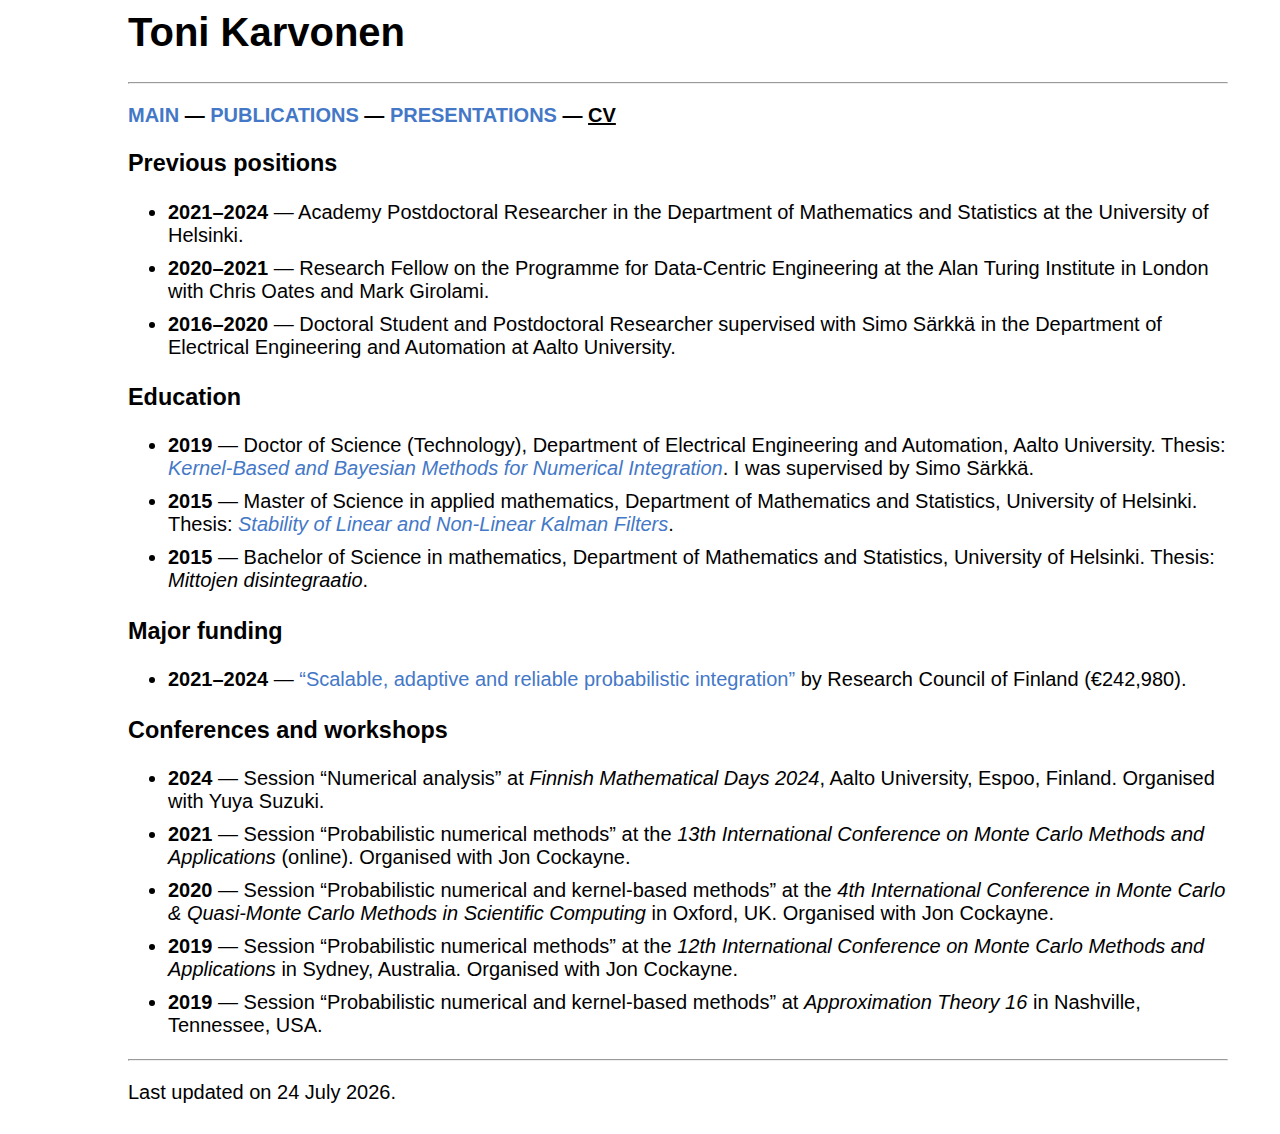
<file: cv.html>
<html>

  <head>
  
    <title>Toni Karvonen &mdash; CV</title>
  
    <meta charset="utf-8"/>
    <meta name="viewport" content="width=device-width, initial-scale=1.0"/>
    
    <!-- Custom CSS stylesheet -->
    <link rel="stylesheet" href="style.css"/>
  
  </head>

  <body>

    <div class="main">

    <h1>Toni Karvonen</h1>
    <hr>
    <p><b><a href="index.html">MAIN</a> &mdash; <a href="publications.html">PUBLICATIONS</a> &mdash; <a href="presentations.html">PRESENTATIONS</a> &mdash; <u>CV</u></b></p>

    <div class="publications">    
    
    <h3>Previous positions</h3>
    <ul class="major-list">
      <li> <b>2021&ndash;2024</b> &mdash; Academy Postdoctoral Researcher in the Department of Mathematics and Statistics at the University of Helsinki.</li>
      <li> <b>2020&ndash;2021</b> &mdash; Research Fellow on the Programme for Data-Centric Engineering at the Alan Turing Institute in London with Chris Oates and Mark Girolami.</li>
      <li><b>2016&ndash;2020</b> &mdash; Doctoral Student and Postdoctoral Researcher supervised with Simo Särkkä in the Department of Electrical Engineering and Automation at Aalto University.</li>
    </ul>

    <h3>Education</h3>

    <ul class="major-list">
      <li><b>2019</b> &mdash; Doctor of Science (Technology), Department of Electrical Engineering and Automation, Aalto University. Thesis: <a href="http://urn.fi/URN:ISBN:978-952-60-8704-7" target="_blank"><i>Kernel-Based and Bayesian Methods for Numerical Integration</i></a>. I was supervised by Simo Särkkä.</li>
      <li><b>2015</b> &mdash; Master of Science in applied mathematics, Department of Mathematics and Statistics, University of Helsinki. Thesis: <a href="http://hdl.handle.net/10138/144334" target="_blank"><i>Stability of Linear and Non-Linear Kalman Filters</i></a>.</li>
	<li><b>2015</b> &mdash; Bachelor of Science in mathematics, Department of Mathematics and Statistics, University of Helsinki. Thesis: <i>Mittojen disintegraatio</i>.</li>
    </ul>

    <h3>Major funding</h3>

    <ul class="major-list">
      <li><b>2021&ndash;2024</b> &mdash; <a href="https://research.fi/en/results/funding/34520" target="_blank"><q>Scalable, adaptive and reliable probabilistic integration</q></a> by Research Council of Finland (&euro;242,980).</li>
    </ul>

    <h3>Conferences and workshops</h3>

    <ul class="major-list">
      <li><b>2024</b> &mdash; Session <q>Numerical analysis</q> at <i>Finnish Mathematical Days 2024</i>, Aalto University, Espoo, Finland. Organised with Yuya Suzuki.</li>
      <li><b>2021</b> &mdash; Session <q>Probabilistic numerical methods</q> at the <i>13th International Conference on Monte Carlo Methods and Applications</i> (online). Organised with Jon Cockayne.</li>
      <li><b>2020</b> &mdash; Session <q>Probabilistic numerical and kernel-based methods</q> at the <i>4th International Conference in Monte Carlo & Quasi-Monte Carlo Methods in Scientific Computing</i> in Oxford, UK. Organised with Jon Cockayne.</li>
      <li><b>2019</b> &mdash; Session <q>Probabilistic numerical methods</q> at the <i>12th International Conference on Monte Carlo Methods and Applications</i> in Sydney, Australia. Organised with Jon Cockayne.</li>
      <li><b>2019</b> &mdash; Session <q>Probabilistic numerical and kernel-based methods</q> at <i>Approximation Theory 16</i> in Nashville, Tennessee, USA.</li>
    </ul>
    
    
    
      </div>

        
        <div class="bottom">
          <hr>
	  <p>
	  <script>
	    var date = new Date(document.lastModified);
	    var month = date.toLocaleString('default', { month: 'long' });
	    document.write("Last updated on ");
	    document.write(date.getUTCDate());
	    document.write(" ");
	    document.write(month);
	    document.write(" ");
	    document.write(date.getFullYear());
	    document.write(".");
	  </script>
	  </p>
        </div>
      
    </div>
  
  </body>

</html>
</file>
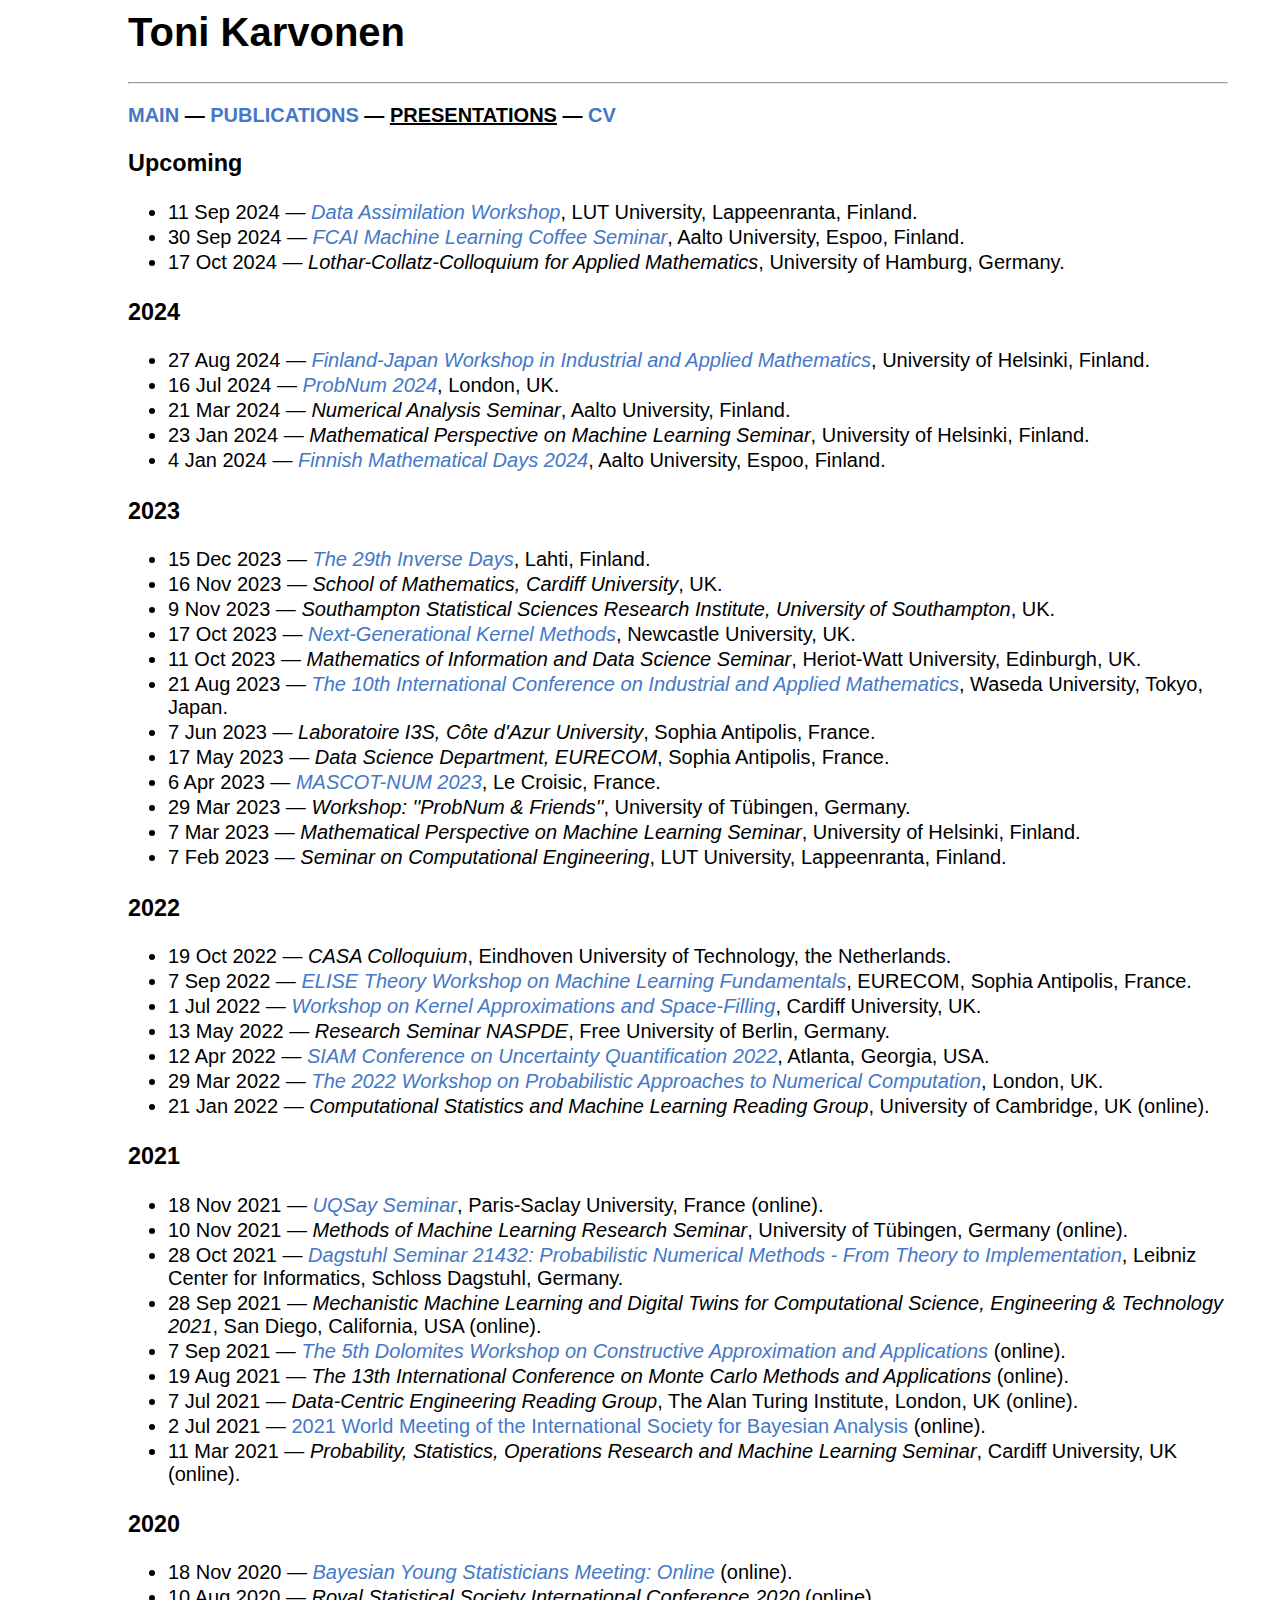
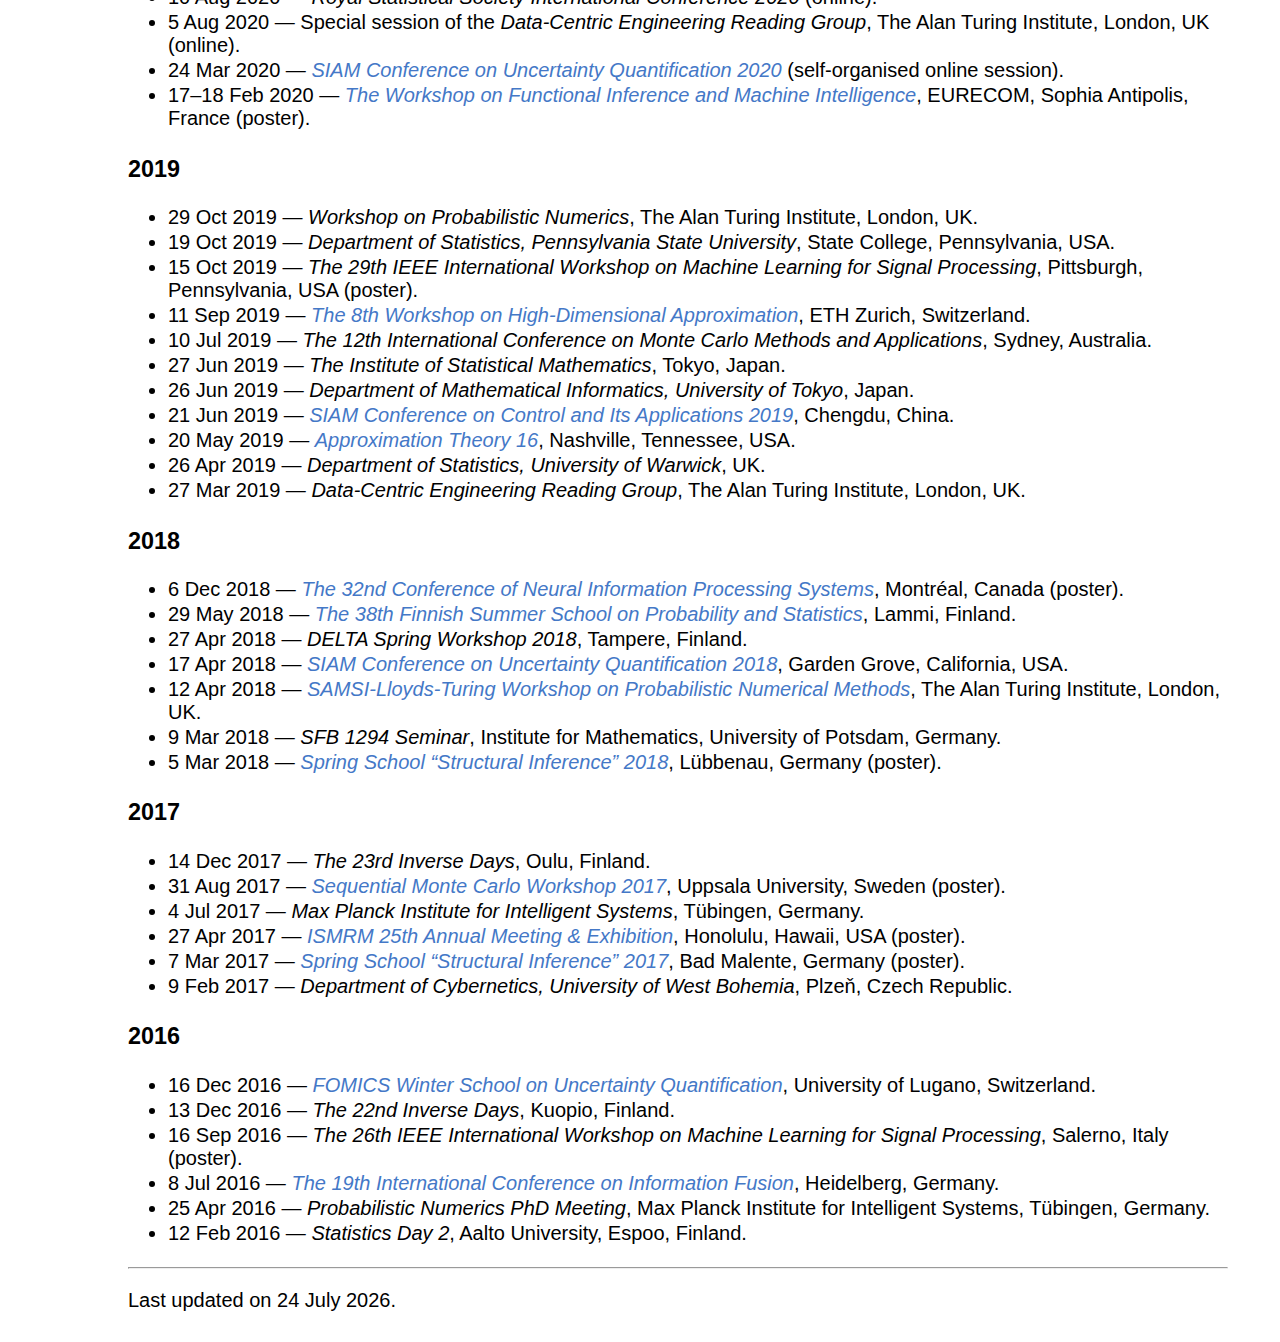
<file: presentations.html>
<html>

  <head>
  
    <title>Toni Karvonen &mdash; Presentations</title>
  
    <meta charset="utf-8"/>
    <meta name="viewport" content="width=device-width, initial-scale=1.0"/>
    
    <!-- Custom CSS stylesheet -->
    <link rel="stylesheet" href="style.css"/>
  
  </head>

  <body>

    <div class="main">

    <h1>Toni Karvonen</h1>
    <hr>
    <p><b><a href="index.html">MAIN</a> &mdash; <a href="publications.html">PUBLICATIONS</a> &mdash; <u>PRESENTATIONS</u> &mdash; <a href="cv.html">CV</a></b></p>
    
<div class="publications">

  <h3>Upcoming</h3>

  <ul>                
    <li>11 Sep 2024 &mdash; <a href="https://www.lut.fi/en/events/data-assimilation-workshop"><i>Data Assimilation Workshop</i></a>, LUT University, Lappeenranta, Finland. </li>
    <li>30 Sep 2024 &mdash; <a href="https://fcai.fi/machine-learning-coffee-seminar"><i>FCAI Machine Learning Coffee Seminar</i></a>, Aalto University, Espoo, Finland. </li>
    <li>17 Oct 2024 &mdash; <i>Lothar-Collatz-Colloquium for Applied Mathematics</i>, University of Hamburg, Germany. </li>
  </ul>

  <h3>2024</h3>

  <ul>
    <li>27 Aug 2024 &mdash; <a href="https://www.helsinki.fi/en/conferences/finland-japan-workshop-industrial-and-applied-mathematics"><i>Finland-Japan Workshop in Industrial and Applied Mathematics</i></a>, University of Helsinki, Finland. </li>    
    <li>16 Jul 2024 &mdash; <a href="https://probnum24.github.io/"><i>ProbNum 2024</i></a>, London, UK. </li>    
    <li>21 Mar 2024 &mdash; <i>Numerical Analysis Seminar</i>, Aalto University, Finland. </li>    
    <li>23 Jan 2024 &mdash; <i>Mathematical Perspective on Machine Learning Seminar</i>, University of Helsinki, Finland. </li>    
    <li>4 Jan 2024 &mdash; <a href="https://mathdays24.math.aalto.fi/"><i>Finnish Mathematical Days 2024</i></a>, Aalto University, Espoo, Finland. </li>
  </ul>
  
  <h3>2023</h3>
  <ul>    
    <li>15 Dec 2023 &mdash; <a href="https://www.lut.fi/en/inversedays2023"><i>The 29th Inverse Days</i></a>, Lahti, Finland. </li>
    <li>16 Nov 2023 &mdash; <i>School of Mathematics, Cardiff University</i>, UK. </li>
    <li>9 Nov 2023 &mdash; <i>Southampton Statistical Sciences Research Institute, University of Southampton</i>, UK. </li>    
    <li>17 Oct 2023 &mdash; <a href="https://sites.google.com/view/ngkm-2023/"><i>Next-Generational Kernel Methods</i></a>, Newcastle University, UK. </li>    
    <li>11 Oct 2023 &mdash; <i>Mathematics of Information and Data Science Seminar</i>, Heriot-Watt University, Edinburgh, UK. </li>    
    <li>21 Aug 2023 &mdash; <a href="https://iciam2023.org/"><i>The 10th International Conference on Industrial and Applied Mathematics</i></a>, Waseda University, Tokyo, Japan. </li>    
    <li>7 Jun 2023 &mdash; <i>Laboratoire I3S, C&ocirc;te d'Azur University</i>, Sophia Antipolis, France. </li>    
    <li>17 May 2023 &mdash; <i>Data Science Department, EURECOM</i>, Sophia Antipolis, France. </li>
    <li>6 Apr 2023 &mdash; <a href="https://mascotnum2023.sciencesconf.org/"><i>MASCOT-NUM 2023</i></a>, Le Croisic, France. </li>    
    <li>29 Mar 2023 &mdash; <i>Workshop: ''ProbNum & Friends''</i>, University of Tübingen, Germany. </li>
    <li>7 Mar 2023 &mdash; <i>Mathematical Perspective on Machine Learning Seminar</i>, University of Helsinki, Finland. </li>
    <li>7 Feb 2023 &mdash; <i>Seminar on Computational Engineering</i>, LUT University, Lappeenranta, Finland. </li>    
  </ul>

  <h3>2022</h3>
  <ul>
    <li>19 Oct 2022 &mdash; <i>CASA Colloquium</i>, Eindhoven University of Technology, the Netherlands. </li>
    <li>7 Sep 2022 &mdash; <a href="https://sites.google.com/view/mlf2022/home"><i>ELISE Theory Workshop on Machine Learning Fundamentals</i></a>, EURECOM, Sophia Antipolis, France. </li>
    <li>1 Jul 2022 &mdash; <a href="https://ssa.cf.ac.uk/space-filling/"><i>Workshop on Kernel Approximations and Space-Filling</i></a>, Cardiff University, UK. </li>
    <li>13 May 2022 &mdash; <i>Research Seminar NASPDE</i>, Free University of Berlin, Germany. </li>
    <li>12 Apr 2022 &mdash; <a href="https://www.siam.org/conferences/cm/conference/uq22"><i>SIAM Conference on Uncertainty Quantification 2022</i></a>, Atlanta, Georgia, USA. </li>
    <li>29 Mar 2022 &mdash; <a href="https://probnum2022.github.io/"><i>The 2022 Workshop on Probabilistic Approaches to Numerical Computation</i></a>, London, UK. </li>
    <li>21 Jan 2022 &mdash; <i>Computational Statistics and Machine Learning Reading Group</i>, University of Cambridge, UK (online). </li>    
  </ul>

  <h3>2021</h3>

  <ul>
    <li>18 Nov 2021 &mdash; <a href="https://www.uqsay.org/p/welcome.html"><i>UQSay Seminar</i></a>, Paris-Saclay University, France (online). </li>
    <li>10 Nov 2021 &mdash; <i>Methods of Machine Learning Research Seminar</i>, University of Tübingen, Germany (online). </li>    
    <li>28 Oct 2021 &mdash; <a href="https://www.dagstuhl.de/21432"><i>Dagstuhl Seminar 21432: Probabilistic Numerical Methods - From Theory to Implementation</i></a>, Leibniz Center for Informatics, Schloss Dagstuhl, Germany. </li>
    <li>28 Sep 2021 &mdash; <i>Mechanistic Machine Learning and Digital Twins for Computational Science, Engineering & Technology 2021</i>, San Diego, California, USA (online). </li>
    <li>7 Sep 2021 &mdash; <a href="https://events.math.unipd.it/dwcaa21/"><i>The 5th Dolomites Workshop on Constructive Approximation and Applications</a></i> (online). </li>    
    <li>19 Aug 2021 &mdash; <i>The 13th International Conference on Monte Carlo Methods and Applications</i> (online). </li>
    <li>7 Jul 2021 &mdash; <i>Data-Centric Engineering Reading Group</i>, The Alan Turing Institute, London, UK (online). </li>
    <li>2 Jul 2021 &mdash; <a href="https://events.stat.uconn.edu/ISBA2021/"<i>2021 World Meeting of the International Society for Bayesian Analysis</i></a> (online). </li>
    <li>11 Mar 2021 &mdash; <i>Probability, Statistics, Operations Research and Machine Learning Seminar</i>, Cardiff University, UK (online). </li>
</ul>

<h3>2020</h3>

<ul>
  <li>18 Nov 2020 &mdash; <a href="https://j-isba.github.io/baysmo.html"><i>Bayesian Young Statisticians Meeting: Online</i></a> (online). </li>
  <li>10 Aug 2020 &mdash; <i>Royal Statistical Society International Conference 2020</i> (online). </li>
  <li>5 Aug 2020 &mdash; Special session of the <i>Data-Centric Engineering Reading Group</i>, The Alan Turing Institute, London, UK (online). </li>
  <li>24 Mar 2020 &mdash; <a href="https://www.siam.org/conferences/cm/conference/uq20"><i>SIAM Conference on Uncertainty Quantification 2020</i></a> (self-organised online session). </li>
  <li>17&ndash;18 Feb 2020 &mdash; <a href="https://ismseminar.github.io/fimi2020/"><i>The Workshop on Functional Inference and Machine Intelligence</i></a>, EURECOM, Sophia Antipolis,
France (poster). </li>
</ul>

<h3>2019</h3>

<ul>
  <li>29 Oct 2019 &mdash; <i>Workshop on Probabilistic Numerics</i>, The Alan Turing Institute, London, UK. </li>
  <li>19 Oct 2019 &mdash; <i>Department of Statistics, Pennsylvania State University</i>, State College, Pennsylvania, USA. </li>
  <li>15 Oct 2019 &mdash; <i>The 29th IEEE International Workshop on Machine Learning for Signal Processing</i>, Pittsburgh, Pennsylvania, USA (poster). </li>
  <li>11 Sep 2019 &mdash; <a href="https://math.ethz.ch/sam/news-and-events/conferences-and-workshops/archive/8th-workshop-on-high-dimensional-approximation.html"><i>The 8th Workshop on High-Dimensional Approximation</i></a>, ETH Zurich, Switzerland. </li>
  <li>10 Jul 2019 &mdash; <i>The 12th International Conference on Monte Carlo Methods and Applications</i>, Sydney, Australia. </li>
  <li>27 Jun 2019 &mdash; <i>The Institute of Statistical Mathematics</i>, Tokyo, Japan. </li>
  <li>26 Jun 2019 &mdash; <i>Department of Mathematical Informatics, University of Tokyo</i>, Japan. </li>
  <li>21 Jun 2019 &mdash; <a href="https://www.siam.org/conferences/cm/conference/ct19"><i>SIAM Conference on Control and Its Applications 2019</i></a>, Chengdu, China. </li>
  <li>20 May 2019 &mdash; <a href="https://my.vanderbilt.edu/at16/"><i>Approximation Theory 16</i></a>, Nashville, Tennessee, USA. </li>
  <li>26 Apr 2019 &mdash; <i>Department of Statistics, University of Warwick</i>, UK. </li>
  <li>27 Mar 2019 &mdash; <i>Data-Centric Engineering Reading Group</i>, The Alan Turing Institute, London, UK. </li>
</ul>

<h3>2018</h3>

<ul>
  <li>6 Dec 2018 &mdash; <a href="https://nips.cc/Conferences/2018"><i>The 32nd Conference of Neural Information Processing Systems</i></a>, Montréal, Canada (poster). </li>
  <li>29 May 2018 &mdash; <a href="https://fdnss.fi/summer-school/38th-summer-school/"><i>The 38th Finnish Summer School on Probability and Statistics</i></a>, Lammi, Finland. </li>
  <li>27 Apr 2018 &mdash; <i>DELTA Spring Workshop 2018</i>, Tampere, Finland. </li>
  <li>17 Apr 2018 &mdash; <a href="https://www.siam.org/conferences/cm/conference/uq18"><i>SIAM Conference on Uncertainty Quantification 2018</i></a>, Garden Grove, California, USA. </li>
  <li>12 Apr 2018 &mdash; <a href="https://prob-num.github.io/"><i>SAMSI-Lloyds-Turing Workshop on Probabilistic Numerical Methods</i></a>, The Alan Turing Institute, London, UK. </li>
  <li>9 Mar 2018 &mdash; <i>SFB 1294 Seminar</i>, Institute for Mathematics, University of Potsdam, Germany. </li>
  <li>5 Mar 2018 &mdash; <a href="https://www.mathematik.hu-berlin.de/de/for1735/prior-events/spring-school-2018"><i>Spring School “Structural Inference” 2018</i></a>, Lübbenau, Germany (poster). </li>
</ul>

<h3>2017</h3>

<ul>
  <li>14 Dec 2017 &mdash; <i>The 23rd Inverse Days</i>, Oulu, Finland. </li>
  <li>31 Aug 2017 &mdash; <a href="https://www.it.uu.se/conferences/smc2017"><i>Sequential Monte Carlo Workshop 2017</i></a>, Uppsala University, Sweden (poster). </li>
  <li>4 Jul 2017 &mdash; <i>Max Planck Institute for Intelligent Systems</i>, Tübingen, Germany. </li>
  <li>27 Apr 2017 &mdash; <a href="https://www.ismrm.org/2017-annual-meeting-exhibition/"><i>ISMRM 25th Annual Meeting & Exhibition</i></a>, Honolulu, Hawaii, USA (poster). </li>
  <li>7 Mar 2017 &mdash; <a href="https://www.mathematik.hu-berlin.de/de/for1735/prior-events/spring-school-2017"><i>Spring School “Structural Inference” 2017</i></a>, Bad Malente, Germany (poster). </li>  
  <li>9 Feb 2017 &mdash; <i>Department of Cybernetics, University of West Bohemia</i>, Plzeň, Czech Republic. </li>
</ul>

<h3>2016</h3>

<ul>
  <li>16 Dec 2016 &mdash; <a href="https://fomics.usi.ch/index.php/news/237-fomics-winter-school-at-usi-december-15-19-2016"><i>FOMICS Winter School on Uncertainty Quantification</i></a>, University of Lugano, Switzerland. </li>
  <li>13 Dec 2016 &mdash; <i>The 22nd Inverse Days</i>, Kuopio, Finland. </li>
  <li>16 Sep 2016 &mdash; <i>The 26th IEEE International Workshop on Machine Learning for Signal Processing</i>, Salerno, Italy (poster). </li>
  <li>8 Jul 2016 &mdash; <a href="https://fusion2016.org/Main_Page"><i>The 19th International Conference on Information Fusion</i></a>, Heidelberg, Germany. </li>
  <li>25 Apr 2016 &mdash; <i>Probabilistic Numerics PhD Meeting</i>, Max Planck Institute for Intelligent Systems, Tübingen, Germany. </li>
  <li>12 Feb 2016 &mdash; <i>Statistics Day 2</i>, Aalto University, Espoo, Finland. </li>
</ul>


</div>

        
        <div class="bottom">
          <hr>
	  <p>
	  <script>
	    var date = new Date(document.lastModified);
	    var month = date.toLocaleString('default', { month: 'long' });
	    document.write("Last updated on ");
	    document.write(date.getUTCDate());
	    document.write(" ");
	    document.write(month);
	    document.write(" ");
	    document.write(date.getFullYear());
	    document.write(".");
	  </script>
	  </p>
        </div>
      
    </div>
  
  </body>

</html>
</file>
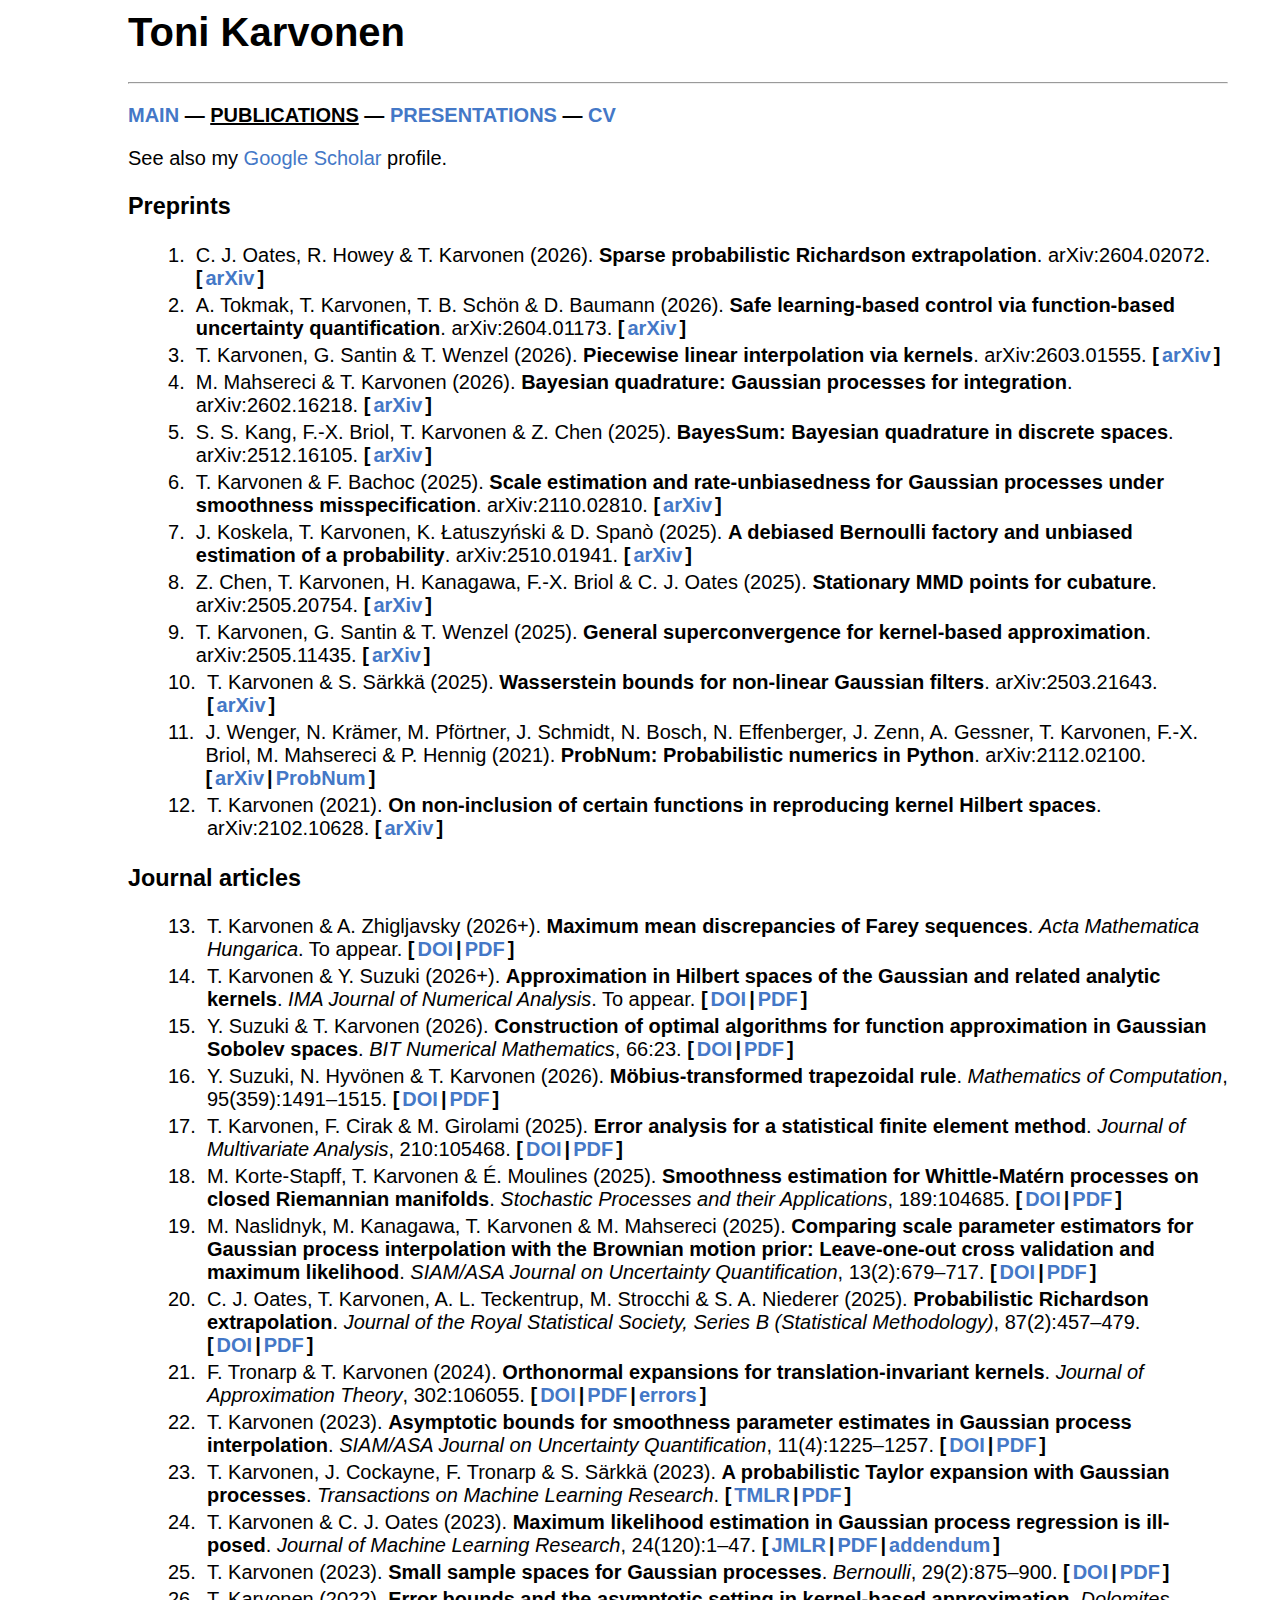
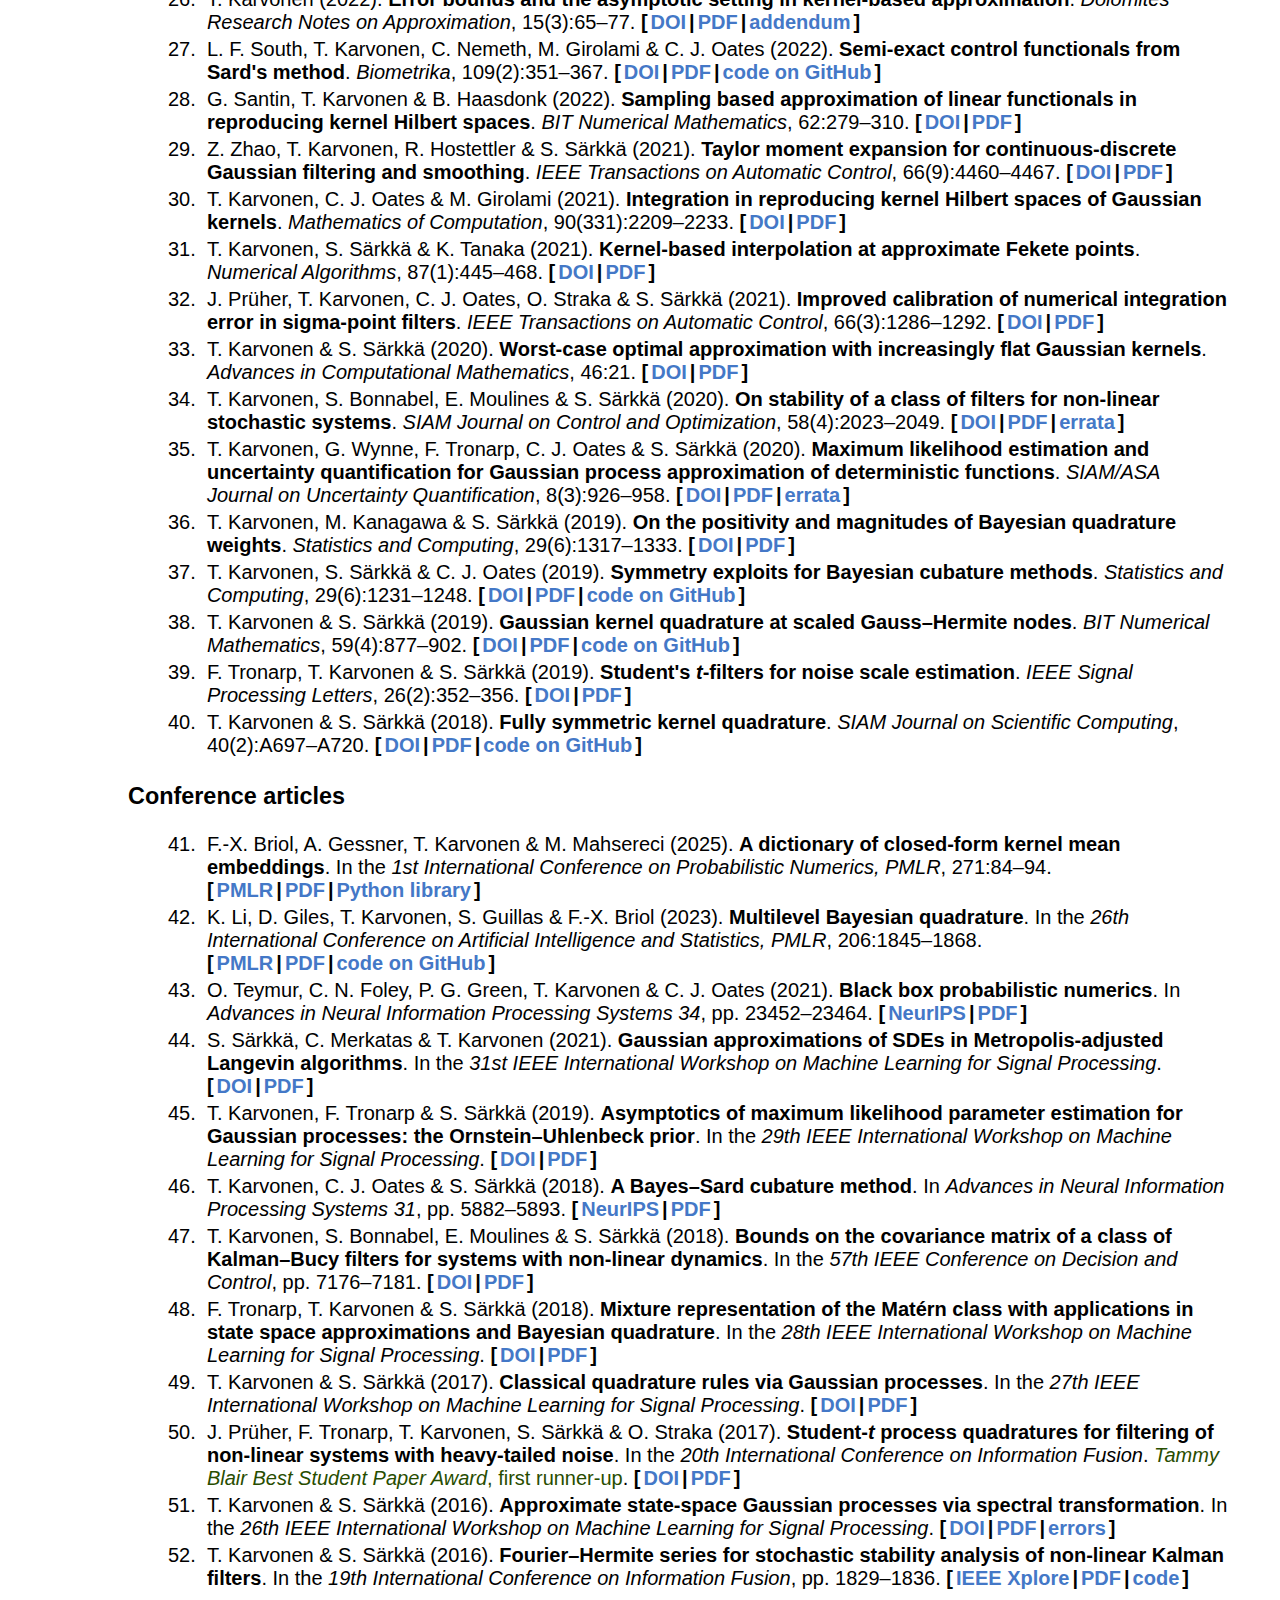
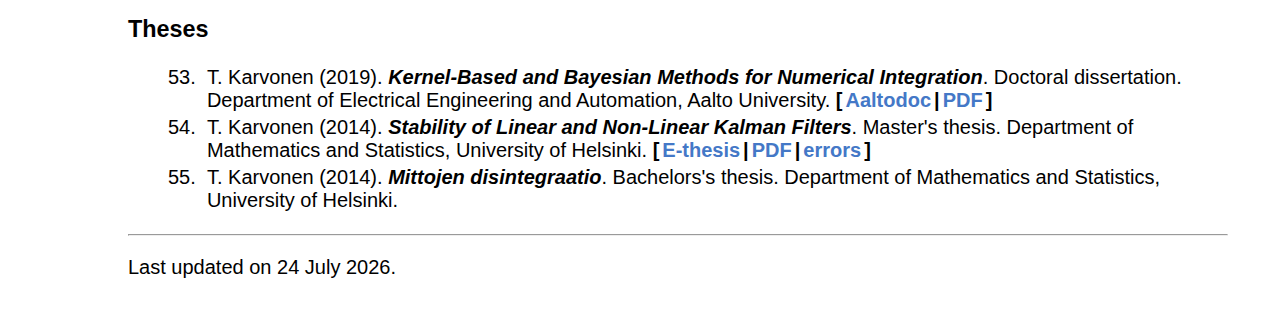
<file: publications.html>
<html>

  <head>
  
    <title>Toni Karvonen &mdash; Publications</title>
  
    <meta charset="utf-8"/>
    <meta name="viewport" content="width=device-width, initial-scale=1.0"/>
    
    <!-- Custom CSS stylesheet -->
    <link rel="stylesheet" href="style.css"/>
  
  </head>

  <body>

    <div class="main">

    <h1>Toni Karvonen</h1>
    <hr>
    <p><b><a href="index.html">MAIN</a> &mdash; <u>PUBLICATIONS</u> &mdash; <a href="presentations.html">PRESENTATIONS</a> &mdash; <a href="cv.html">CV</a></b></p>
    
      <p>See also my <a href="https://scholar.google.fi/citations?user=mXnYZN8AAAAJ" target="_blank">Google Scholar</a> profile.</p>
      
<div class="publications">
        
	<h3>Preprints</h3>
	<ol class="start">	
		<li>C. J. Oates, R. Howey &amp; T. Karvonen (2026). <strong>Sparse probabilistic Richardson extrapolation</strong>. arXiv:2604.02072.
			<div class="links"><a href="https://arxiv.org/abs/2604.02072">arXiv</a></div></li>					
		<li>A. Tokmak, T. Karvonen, T. B. Sch&ouml;n &amp; D. Baumann (2026). <strong>Safe learning-based control via function-based uncertainty quantification</strong>. arXiv:2604.01173.
			<div class="links"><a href="https://arxiv.org/abs/2604.01173">arXiv</a></div></li>					
		<li>T. Karvonen, G. Santin &amp; T.  Wenzel (2026). <strong>Piecewise linear interpolation via kernels</strong>. arXiv:2603.01555.
			<div class="links"><a href="https://arxiv.org/abs/2603.01555">arXiv</a></div></li>					
		<li> M. Mahsereci &amp; T. Karvonen (2026). <strong>Bayesian quadrature: Gaussian processes for integration</strong>. arXiv:2602.16218.		
		<div class="links"><a href="https://arxiv.org/abs/2602.16218">arXiv</a></div></li>	  	  		
		<li> S. S. Kang, F.-X. Briol, T. Karvonen &amp; Z. Chen (2025). <strong>BayesSum: Bayesian quadrature in discrete spaces</strong>. arXiv:2512.16105.		
		<div class="links"><a href="https://arxiv.org/abs/2512.16105">arXiv</a></div></li>	  	  
		<li>T. Karvonen &amp; F. Bachoc (2025). <strong>Scale estimation and rate-unbiasedness for Gaussian processes under smoothness misspecification</strong>. arXiv:2110.02810.
			<div class="links"><a href="https://arxiv.org/abs/2110.02810">arXiv</a></div></li>	  	  
		<li> J. Koskela, T. Karvonen, K. &#321;atuszy&#324;ski &amp; D. Span&#242; (2025). <strong>A debiased Bernoulli factory and unbiased estimation of a probability</strong>. arXiv:2510.01941.
			<div class="links"><a href="https://arxiv.org/abs/2510.01941">arXiv</a></div></li>					
		<li> Z. Chen, T. Karvonen, H. Kanagawa, F.-X. Briol &amp; C. J. Oates (2025). <strong>Stationary MMD points for cubature</strong>. arXiv:2505.20754.
			<div class="links"><a href="https://arxiv.org/abs/2505.20754">arXiv</a></div></li>					
	<li>T. Karvonen, G. Santin &amp; T.  Wenzel (2025). <strong>General superconvergence for kernel-based approximation</strong>. arXiv:2505.11435.
			<div class="links"><a href="https://arxiv.org/abs/2505.11435">arXiv</a></div></li>					
		<li>T. Karvonen &amp; S. S&auml;rkk&auml (2025). <strong>Wasserstein bounds for non-linear Gaussian filters</strong>. arXiv:2503.21643.
			<div class="links"><a href="https://arxiv.org/abs/2503.21643">arXiv</a></div></li>				  	  
	  <li>J. Wenger, N. Kr&auml;mer, M. Pf&ouml;rtner, J. Schmidt, N. Bosch, N. Effenberger, J. Zenn, A. Gessner, T. Karvonen, F.-X. Briol, M. Mahsereci &amp; P. Hennig (2021). <strong>ProbNum: Probabilistic numerics in Python</strong>. arXiv:2112.02100.
	    <div class="links"><a href="https://arxiv.org/abs/2112.02100">arXiv</a>|<a href="https://probnum.readthedocs.io/">ProbNum</a></div></li>  	  
	  <li>T. Karvonen (2021). <strong>On non-inclusion of certain functions in reproducing kernel Hilbert spaces</strong>. arXiv:2102.10628.
			<div class="links"><a href="https://arxiv.org/abs/2102.10628">arXiv</a></div></li>	  
	  </ol>
	<h3>Journal articles</h3>
	
	<ol class="continue">
			
	<li>T. Karvonen &amp; A. Zhigljavsky (2026+). <strong>Maximum mean discrepancies of Farey sequences</strong>. <i>Acta Mathematica Hungarica</i>. To appear.
			<div class="links"><a href="https://doi.org/10.1007/s10474-025-01577-5">DOI</a>|<a href="pdf/Farey2025.pdf">PDF</a></div></li>
		<li>T. Karvonen &amp; Y. Suzuki (2026+). <strong>Approximation in Hilbert spaces of the Gaussian and related analytic kernels</strong>. <i>IMA Journal of Numerical Analysis</i>. To appear.
  <div class="links"><a href="https://doi.org/10.1093/imanum/draf050">DOI</a>|<a href="pdf/IMA-2025.pdf">PDF</a></div></li>
	<li>Y. Suzuki &amp; T. Karvonen (2026). <strong>Construction of optimal algorithms for function approximation in Gaussian Sobolev spaces</strong>. <i>BIT Numerical Mathematics</i>, 66:23.
		<div class="links"><a href="https://doi.org/10.1007/s10543-026-01122-y">DOI</a>|<a href="pdf/BIT-2026.pdf">PDF</a></div></li>		
		<li>Y. Suzuki, N. Hyv&ouml;nen &amp; T. Karvonen (2026). <strong>M&ouml;bius-transformed trapezoidal rule</strong>. <i>Mathematics of Computation</i>, 95(359):1491&ndash;1515.
			<div class="links"><a href="https://doi.org/10.1090/mcom/4084">DOI</a>|<a href="pdf/MoC-2025.pdf">PDF</a></div></li>
	  <li>T. Karvonen, F. Cirak &amp; M. Girolami (2025). <strong>Error analysis for a statistical finite element method</strong>. <i>Journal of Multivariate Analysis</i>, 210:105468. 
			<div class="links"><a href="https://doi.org/10.1016/j.jmva.2025.105468">DOI</a>|<a href="pdf/StatFEM-2025.pdf">PDF</a></div></li>	    					
		<li>M. Korte-Stapff, T. Karvonen &amp; &Eacute;. Moulines (2025). <strong>Smoothness estimation for Whittle-Mat&eacute;rn processes on closed Riemannian manifolds</strong>. <i>Stochastic Processes and their Applications</i>, 189:104685.
			<div class="links"><a href="https://doi.org/10.1016/j.spa.2025.104685">DOI</a>|<a href="pdf/SPA2025.pdf">PDF</a></div></li>
			
	  <li>M. Naslidnyk, M. Kanagawa, T. Karvonen &amp; M. Mahsereci (2025). <strong>Comparing scale parameter estimators for Gaussian process interpolation with the Brownian motion prior: Leave-one-out cross validation and maximum likelihood</strong>. <i>SIAM/ASA Journal on Uncertainty Quantification</i>, 13(2):679&ndash;717.
			<div class="links"><a href="https://doi.org/10.1137/23M1586884">DOI</a>|<a href="pdf/JUQ-CV-2025.pdf">PDF</a></div></li>
			
	  <li>C. J. Oates, T. Karvonen, A. L. Teckentrup, M. Strocchi & S. A. Niederer (2025). <strong>Probabilistic Richardson extrapolation</strong>. <i>Journal of the Royal Statistical Society, Series B (Statistical Methodology)</i>, 87(2):457&ndash;479.
		<div class="links"><a href="https://doi.org/10.1093/jrsssb/qkae098">DOI</a>|<a href="pdf/JRSSB-2025.pdf">PDF</a></div></li>

	  <li>F. Tronarp &amp; T. Karvonen (2024). <strong>Orthonormal expansions for translation-invariant kernels</strong>. <i>Journal of Approximation Theory</i>, 302:106055. 
			<div class="links"><a href="https://doi.org/10.1016/j.jat.2024.106055">DOI</a>|<a href="pdf/JAT-2024.pdf">PDF</a>|<a href="pdf/JAT-2024_errors.pdf">errors</a></div></li>	
	  <li>T. Karvonen (2023). <strong>Asymptotic bounds for smoothness parameter estimates in Gaussian process interpolation</strong>. <i>SIAM/ASA Journal on Uncertainty Quantification</i>, 11(4):1225&ndash;1257.
			<div class="links"><a href="https://doi.org/10.1137/22M149288X">DOI</a>|<a href="pdf/JUQ-Smoothness-2023.pdf">PDF</a></div></li>	  	  	  
	  <li>T. Karvonen, J. Cockayne, F. Tronarp &amp; S. S&auml;rkk&auml (2023). <strong>A probabilistic Taylor expansion with Gaussian processes</strong>. <i>Transactions on Machine Learning Research</i>. 
			<div class="links"><a href="https://openreview.net/pdf?id=2TneniEIDB">TMLR</a>|<a href="pdf/TMLR-2023.pdf">PDF</a></div></li>	  	  
<li>T. Karvonen &amp; C. J. Oates (2023). <strong>Maximum likelihood estimation in Gaussian process regression is ill-posed</strong>. <i>Journal of Machine Learning Research</i>, 24(120):1&ndash;47.
			<div class="links"><a href="https://jmlr.org/papers/v24/22-1153.html">JMLR</a>|<a href="pdf/JMLR-2023.pdf">PDF</a>|<a href="pdf/JMLR-2023-addendum.pdf">addendum</a></div></li>	  	  
	  <li>T. Karvonen (2023). <strong>Small sample spaces for Gaussian processes</strong>. <i>Bernoulli</i>, 29(2):875&ndash;900.
			<div class="links"><a href="http://doi.org/10.3150/22-BEJ1483">DOI</a>|<a href="pdf/Bernoulli-2023.pdf">PDF</a></div></li>
			<li>T. Karvonen (2022). <strong>Error bounds and the asymptotic setting in kernel-based approximation</strong>. <i>Dolomites Research Notes on Approximation</i>, 15(3):65&ndash;77.
			  <div class="links"><a href="http://doi.org/10.14658/pupj-drna-2022-3-7">DOI</a>|<a href="pdf/DRNA-2022.pdf">PDF</a>|<a href="pdf/DRNA-2022-addendum.pdf">addendum</a></div></li>
			<li>L. F. South, T. Karvonen, C. Nemeth, M. Girolami &amp; C. J. Oates (2022). <strong>Semi-exact control functionals from Sard's method</strong>. <i>Biometrika</i>, 109(2):351&ndash;367.
			  <div class="links"><a href="https://doi.org/10.1093/biomet/asab036">DOI</a>|<a href="pdf/Biometrika2021.pdf">PDF</a>|<a href="https://github.com/LeahPrice/ZVCV">code on GitHub</a></div></li>
<li>G. Santin, T. Karvonen &amp; B. Haasdonk (2022). <strong>Sampling based approximation of linear functionals in reproducing kernel Hilbert spaces</strong>. <i>BIT Numerical Mathematics</i>, 62:279&ndash;310.
			<div class="links"><a href="https://doi.org/10.1007/s10543-021-00870-3">DOI</a>|<a href="pdf/BIT2021.pdf">PDF</a></div></li>	  			
			<li>Z. Zhao, T. Karvonen, R. Hostettler &amp; S. S&auml;rkk&auml (2021). <strong>Taylor moment expansion for continuous-discrete Gaussian filtering and smoothing</strong>. <i>IEEE Transactions on Automatic Control</i>, 66(9):4460&ndash;4467.
			  <div class="links"><a href="https://www.doi.org/10.1109/TAC.2020.3047367">DOI</a>|<a href="pdf/Zhao-TAC2021.pdf">PDF</a></div></li>
		<li>T. Karvonen, C. J. Oates &amp; M. Girolami (2021). <strong>Integration in reproducing kernel Hilbert spaces of Gaussian kernels</strong>. <i>Mathematics of Computation</i>, 90(331):2209&ndash;2233.
			<div class="links"><a href="https://doi.org/10.1090/mcom/3659">DOI</a>|<a href="pdf/MoC-2021.pdf">PDF</a></div></li>			
	<li>T. Karvonen, S. S&auml;rkk&auml &amp; K. Tanaka (2021). <strong>Kernel-based interpolation at approximate Fekete points</strong>. <i>Numerical Algorithms</i>, 87(1):445&ndash;468.
		<div class="links"><a href="https://doi.org/10.1007/s11075-020-00973-y">DOI</a>|<a href="pdf/Fekete-2021.pdf">PDF</a></div></li>			
		<li>J. Pr&uuml;her, T. Karvonen, C. J. Oates, O. Straka &amp; S. S&auml;rkk&auml (2021). <strong>Improved calibration of numerical integration error in sigma-point filters</strong>. <i>IEEE Transactions on Automatic Control</i>, 66(3):1286&ndash;1292.
		  <div class="links"><a href="https://doi.org/10.1109/TAC.2020.2991698">DOI</a>|<a href="pdf/TAC-2021.pdf">PDF</a></div></li>
  	<li>T. Karvonen &amp; S. S&auml;rkk&auml (2020). <strong>Worst-case optimal approximation with increasingly flat Gaussian kernels</strong>. <i>Advances in Computational Mathematics</i>, 46:21.
			<div class="links"><a href="https://doi.org/10.1007/s10444-020-09767-1">DOI</a>|<a href="pdf/Flat-Limit-ACOM-2020.pdf">PDF</a></div></li>
    <li>T. Karvonen, S. Bonnabel, E. Moulines &amp; S. S&auml;rkk&auml; (2020). <strong>On stability of a class of filters for non-linear stochastic systems</strong>. <i>SIAM Journal on Control and Optimization</i>, 58(4):2023&ndash;2049.
<div class="links"><a href="https://doi.org/10.1137/19M1285974">DOI</a>|<a href="pdf/SICON2020.pdf">PDF</a>|<a href="pdf/SICON2020-errata.pdf">errata</a></div></li>			
			<li>T. Karvonen, G. Wynne, F. Tronarp, C. J. Oates &amp; S. S&auml;rkk&auml (2020). <strong>Maximum likelihood estimation and uncertainty quantification for Gaussian process approximation of deterministic functions</strong>. <i>SIAM/ASA Journal on Uncertainty Quantification</i>, 8(3):926&ndash;958.
		<div class="links"><a href="https://doi.org/10.1137/20M1315968">DOI</a>|<a href="pdf/JUQ-2020.pdf">PDF</a>|<a href="pdf/JUQ-2020-errata.pdf">errata</a></div></li> 				
      <li>T. Karvonen, M. Kanagawa &amp; S. S&auml;rkk&auml (2019). <strong>On the positivity and magnitudes of Bayesian quadrature weights</strong>. <i>Statistics and Computing</i>, 29(6):1317&ndash;1333.
      <div class="links"><a href="https://doi.org/10.1007/s11222-019-09901-0">DOI</a>|<a href="pdf/KarvonenKanagawa2019.pdf">PDF</a></div></li>		  	    	
	  <li>T. Karvonen, S. S&auml;rkk&auml &amp; C. J. Oates (2019). <strong>Symmetry exploits for Bayesian cubature methods</strong>. <i>Statistics and Computing</i>, 29(6):1231&ndash;1248.
	    <div class="links"><a href="https://doi.org/10.1007/s11222-019-09896-8">DOI</a>|<a href="pdf/Karvonen2019-SymmetryExploits.pdf">PDF</a>|<a href="https://github.com/tskarvone/bc-symmetry-exploits">code on GitHub</a></div></li>
<li>T. Karvonen &amp; S. S&auml;rkk&auml; (2019). <strong>Gaussian kernel quadrature at scaled Gauss&ndash;Hermite nodes</strong>. <i>BIT Numerical Mathematics</i>, 59(4):877&ndash;902.
		  <div class="links"><a href="http://doi.org/10.1007/s10543-019-00758-3">DOI</a>|<a href="pdf/BIT2019.pdf">PDF</a>|<a href="https://github.com/tskarvone/gauss-mercer">code on GitHub</a></div></li>		
  <li>F. Tronarp, T. Karvonen &amp; S. S&auml;rkk&auml; (2019). <strong>Student's <i>t</i>-filters for noise scale estimation</strong>. <i>IEEE Signal Processing Letters</i>, 26(2):352&ndash;356.
    <div class="links"><a href="http://doi.org/10.1109/LSP.2018.2889440">DOI</a>|<a href="pdf/SPL2019.pdf">PDF</a></div></li>
		<li>T. Karvonen &amp; S. S&auml;rkk&auml; (2018). <strong>Fully symmetric kernel quadrature</strong>. <i>SIAM Journal on Scientific Computing</i>, 40(2):A697&ndash;A720.
		<div class="links"><a href="https://doi.org/10.1137/17M1121779">DOI</a>|<a href="pdf/KarvonenSarkka2018-fss.pdf">PDF</a>|<a href="https://github.com/tskarvone/fskq">code on GitHub</a></div></li>	
	</ol>

        <h3>Conference articles</h3>
        
        <ol class="continue">
<li>F.-X. Briol, A. Gessner, T. Karvonen &amp; M. Mahsereci (2025). <strong>A dictionary of closed-form kernel mean embeddings</strong>. In the <i>1st International Conference on Probabilistic Numerics, PMLR</i>, 271:84&ndash;94.
			<div class="links"><a href="https://proceedings.mlr.press/v271/briol25a.html">PMLR</a>|<a href="pdf/Probnum-2025.pdf">PDF</a>|<a href="https://github.com/mmahsereci/kernel_embedding_dictionary">Python library</a></div></li>
<li>K. Li, D. Giles, T. Karvonen, S. Guillas &amp; F.-X. Briol (2023). <strong>Multilevel Bayesian quadrature</strong>. In the <i>26th International Conference on Artificial Intelligence and Statistics, PMLR</i>, 206:1845&ndash;1868.
			<div class="links"><a href="https://proceedings.mlr.press/v206/li23a.html">PMLR</a>|<a href="pdf/AISTATS2023.pdf">PDF</a>|<a href="https://github.com/CeciliaKaiyu/MLBQ">code on GitHub</a></div></li>
	  <li>O. Teymur, C. N. Foley, P. G. Green, T. Karvonen &amp; C. J. Oates (2021). <strong>Black box probabilistic numerics</strong>. In <i>Advances in Neural Information Processing Systems 34</i>, pp. 23452&ndash;23464. 
	    <div class="links"><a href="https://papers.nips.cc/paper/2021/hash/c4de8ced6214345614d33fb0b16a8acd-Abstract.html">NeurIPS</a>|<a href="pdf/NeurIPS2021.pdf">PDF</a></div></li>
	            <li>S. S&auml;rkk&auml;, C. Merkatas &amp; T. Karvonen (2021). <strong>Gaussian approximations of SDEs in Metropolis-adjusted Langevin algorithms</strong>. In the <i>31st IEEE International Workshop on Machine Learning for Signal Processing</i>.
          <div class="links"><a href="https://doi.org/10.1109/MLSP52302.2021.9596301">DOI</a>|<a href="pdf/MLSP2021.pdf">PDF</a></div></li>        
          <li>T. Karvonen, F. Tronarp &amp; S. S&auml;rkk&auml; (2019). <strong>Asymptotics of maximum likelihood parameter estimation for Gaussian processes: the Ornstein&ndash;Uhlenbeck prior</strong>. In the <i>29th IEEE International Workshop on Machine Learning for Signal Processing</i>. 
          <div class="links"><a href="https://doi.org/10.1109/MLSP.2019.8918767">DOI</a>|<a href="pdf/MLSP2019.pdf">PDF</a></div></li>        
        <li>T. Karvonen, C. J. Oates &amp; S. S&auml;rkk&auml; (2018). <strong>A Bayes&ndash;Sard cubature method</strong>. In <i>Advances in Neural Information Processing Systems 31</i>, pp. 5882&ndash;5893.
		 <div class="links"><a href="http://papers.nips.cc/paper/7829-a-bayes-sard-cubature-method">NeurIPS</a>|<a href="pdf/NIPS2018-full.pdf">PDF</a></div></li>
                  <li>T. Karvonen, S. Bonnabel, E. Moulines &amp; S. S&auml;rkk&auml; (2018). <strong>Bounds on the covariance matrix of a class of Kalman&ndash;Bucy filters for systems with non-linear dynamics</strong>. In the <i>57th IEEE Conference on Decision and Control</i>, pp. 7176&ndash;7181.
                  <div class="links"><a href="https://doi.org/10.1109/CDC.2018.8619726">DOI</a>|<a href="pdf/CDC2018.pdf">PDF</a></div>
                  </li>
                  <li>F. Tronarp, T. Karvonen &amp; S. S&auml;rkk&auml; (2018). <strong>Mixture representation of the Mat&eacute;rn class with applications in state space approximations and Bayesian quadrature</strong>. In the <i>28th IEEE International Workshop on Machine Learning for Signal Processing</i>.
          <div class="links"><a href="https://doi.org/10.1109/MLSP.2018.8516992">DOI</a>|<a href="pdf/TronarpKarvonenSarkka2018-MLSP.pdf">PDF</a></div></li>
          <li>T. Karvonen &amp; S. S&auml;rkk&auml; (2017). <strong>Classical quadrature rules via Gaussian processes</strong>. In the <i>27th IEEE International Workshop on Machine Learning for Signal Processing</i>.
          <div class="links"><a href="https://doi.org/10.1109/MLSP.2017.8168195">DOI</a>|<a href="pdf/KarvonenSarkka2017-MLSP.pdf">PDF</a></div></li>
          
		      <li>J. Pr&uuml;her, F. Tronarp, T. Karvonen, S. S&auml;rkk&auml; &amp; O. Straka (2017). <strong>Student-<i>t</i> process quadratures for filtering of non-linear systems with heavy-tailed noise</strong>. In the <i>20th International Conference on Information Fusion</i>. <i><font color="#284d00">Tammy Blair Best Student Paper Award</i>, first runner-up</font>.
		      <div class="links"><a href="https://doi.org/10.23919/ICIF.2017.8009742">DOI</a>|<a href="pdf/PruherEtal2017-FUSION.pdf">PDF</a></div></li>
          <li>T. Karvonen &amp; S. S&auml;rkk&auml; (2016). <strong>Approximate state-space Gaussian processes via spectral transformation</strong>. In the <i>26th IEEE International Workshop on Machine Learning for Signal Processing</i>.
          <div class="links"><a href="http://dx.doi.org/10.1109/MLSP.2016.7738812">DOI</a>|<a href="pdf/KarvonenSarkka2016-MLSP.pdf">PDF</a>|<a href="pdf/KarvonenSarkka2016-MLSP_errors.pdf">errors</a></div></li>
        
          <li>T. Karvonen &amp; S. S&auml;rkk&auml; (2016). <strong>Fourier&ndash;Hermite series for stochastic stability analysis of non-linear Kalman filters</strong>. In the <i>19th International Conference on Information Fusion</i>, pp. 1829&ndash;1836.
          <div class="links"><a href="http://ieeexplore.ieee.org/xpls/abs_all.jsp?arnumber=7528105">IEEE Xplore</a>|<a href="pdf/KarvonenSarkka2016-FUSION.pdf">PDF</a>|<a href="code/2016-fusion-code.zip">code</a></div></li>
          
        </ol>
          
        <h3>Theses</h3>
        
        <ol class="continue">

          <li>T. Karvonen (2019). <i><strong>Kernel-Based and Bayesian Methods for Numerical Integration</strong></i>. Doctoral dissertation. Department of Electrical Engineering and Automation, Aalto University.
          <div class="links"><a href="http://urn.fi/URN:ISBN:978-952-60-8704-7">Aaltodoc</a>|<a href="pdf/PhD-thesis.pdf">PDF</a></div></li>
        
          <li>T. Karvonen (2014). <i><strong>Stability of Linear and Non-Linear Kalman Filters</strong></i>. Master's thesis. Department of Mathematics and Statistics, University of Helsinki.
          <div class="links"><a href="http://hdl.handle.net/10138/144334">E-thesis</a>|<a href="pdf/Karvonen2014-masters_thesis.pdf">PDF</a>|<a href="pdf/Karvonen2014-masters_thesis_errors.pdf">errors</a></div></li>
          
          <li>T. Karvonen (2014). <i><strong>Mittojen disintegraatio</strong></i>. Bachelors's thesis. Department of Mathematics and Statistics, University of Helsinki.
          </li>
        
        </ol>
        
      </div>

        
        <div class="bottom">
          <hr>
	  <p>
	  <script>
	    var date = new Date(document.lastModified);
	    var month = date.toLocaleString('default', { month: 'long' });
	    document.write("Last updated on ");
	    document.write(date.getUTCDate());
	    document.write(" ");
	    document.write(month);
	    document.write(" ");
	    document.write(date.getFullYear());
	    document.write(".");
	  </script>
	  </p>
        </div>
      
    </div>
  
  </body>

</html>
</file>
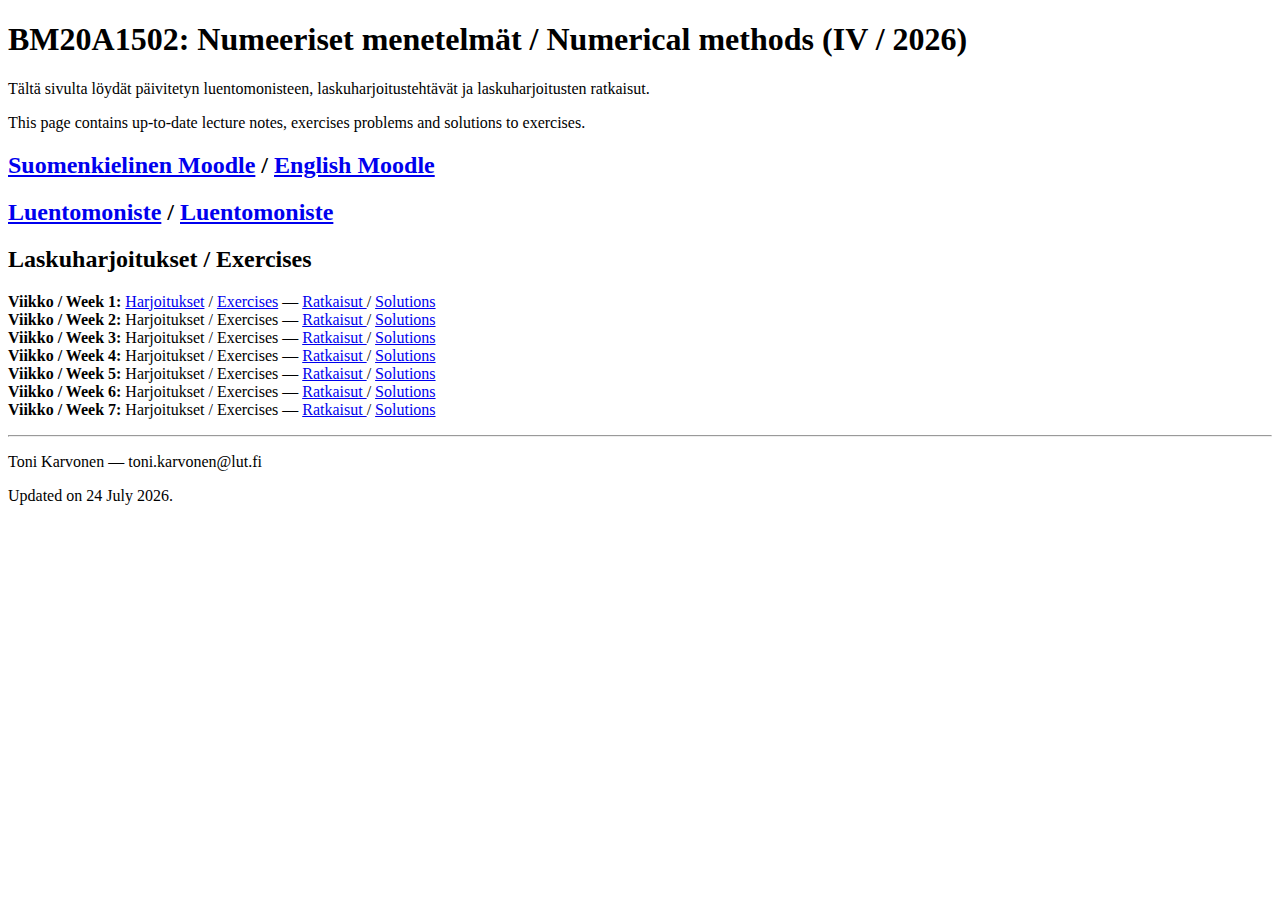
<file: courses/2026-numer.html>
<!DOCTYPE html>
<html>

      <head>
  
        <title>BM20A1502: Numeeriset menetelmät / Numerical methods (IV / 2026)</title>
    
        <meta charset="utf-8"/>
        <meta name="viewport" content="width=device-width, initial-scale=1.0"/>
        
        <link rel="stylesheet" href="style.css"/>
  
        </head>
<body>

<h1>BM20A1502: Numeeriset menetelmät / Numerical methods (IV / 2026)</h1>

<p>Tältä sivulta löydät päivitetyn luentomonisteen, laskuharjoitustehtävät ja laskuharjoitusten ratkaisut.</p>

<p>This page contains up-to-date lecture notes, exercises problems and solutions to exercises.</p>

<h2><a href="https://moodle.lut.fi/course/view.php?id=25579">Suomenkielinen Moodle</a> / <a href="https://moodle.lut.fi/course/view.php?id=25580">English Moodle</a></h2>

<h2><a href="pruju_fi.pdf">Luentomoniste</a> / <a href="pruju_en.pdf">Luentomoniste</a></h2>

<h2>Laskuharjoitukset / Exercises</h2>

<ol>
  <!-- 1 -->
  <li> <a href="Ex/ex1_fi.pdf">Harjoitukset</a> / <a href="Ex/ex1_en.pdf">Exercises</a> &mdash; <a href="https://www.youtube.com/watch?v=dQw4w9WgXcQ">Ratkaisut </a> / <a href="https://www.youtube.com/watch?v=dQw4w9WgXcQ">Solutions </a> </li>
  <!-- 2 -->
  <li>Harjoitukset / Exercises &mdash; <a href="https://www.youtube.com/watch?v=dQw4w9WgXcQ">Ratkaisut </a> / <a href="https://www.youtube.com/watch?v=dQw4w9WgXcQ">Solutions </a> </li>
  <!-- 3 -->
  <li>Harjoitukset / Exercises &mdash; <a href="https://www.youtube.com/watch?v=dQw4w9WgXcQ">Ratkaisut </a> / <a href="https://www.youtube.com/watch?v=dQw4w9WgXcQ">Solutions </a> </li>
  <!-- 4 -->
  <li>Harjoitukset / Exercises &mdash; <a href="https://www.youtube.com/watch?v=dQw4w9WgXcQ">Ratkaisut </a> / <a href="https://www.youtube.com/watch?v=dQw4w9WgXcQ">Solutions </a> </li>
  <!-- 5 -->
  <li>Harjoitukset / Exercises &mdash; <a href="https://www.youtube.com/watch?v=dQw4w9WgXcQ">Ratkaisut </a> / <a href="https://www.youtube.com/watch?v=dQw4w9WgXcQ">Solutions </a> </li>
  <!-- 6 -->
  <li>Harjoitukset / Exercises &mdash; <a href="https://www.youtube.com/watch?v=dQw4w9WgXcQ">Ratkaisut </a> / <a href="https://www.youtube.com/watch?v=dQw4w9WgXcQ">Solutions </a> </li>
  <!-- 7 -->
  <li>Harjoitukset / Exercises &mdash; <a href="https://www.youtube.com/watch?v=dQw4w9WgXcQ">Ratkaisut </a> / <a href="https://www.youtube.com/watch?v=dQw4w9WgXcQ">Solutions </a> </li>
</ol>

<hr>

 <footer>
  <p>Toni Karvonen &mdash; toni.karvonen@lut.fi</p>  
  <p>
    <script>
	    var date = new Date(document.lastModified);
	    var month = date.toLocaleString('default', { month: 'long' });
	    document.write("Updated on ");
	    document.write(date.getUTCDate());
	    document.write(" ");
	    document.write(month);
	    document.write(" ");
	    document.write(date.getFullYear());
	    document.write(".");
	  </script>
  </p>
</footer> 

</body>
</html>
</file>
<file: style.css>
html, body {
  /* font-family: Verdana, Arial, sans-serif; */
  /* font-family: cambria, georgia, serif; */
  font-family: arial;
  font-size: 15pt;
  height: 100%;
  margin: 5px 0px 0px 0px;
  padding: 0px;
  /* background-color: f9f4ee; */
}

/* Link styling */
a {
  color: #4478c7; /* A type of blue */
  text-decoration: none;
}
  a:visited {
	  color: #4478c7; /* A type of blue */
  }
  a:hover {
	  color: #4478c7; /* A type of blue */
	  text-decoration: underline;
  }

/* General div styles */
.main {
  width: 90%;
  min-width: 600px;
  max-width: 1100px;
  min-height: 100%; /* This forces the container to extend till the bottom of page */
  /* margin: 0px auto; */ /* Centers the container */
  padding: 0px 30px 10px 10%;
  border-bottom: 0px;
  /* text-align: justify; */
}

  .aboutme {
      width: 70%;
      min-width: 
  }
  
  .contact {
      width: 45%;
      float: left
  }

  .publications {
    padding: 0px 0px 0px 0px;
    width: 100%;
    clear: both;
    text-align: left;
  }
    .publications li {
      padding-bottom: 2px;
    }
  
  .links {
    display: inline-block;
    font-weight: bold;
  }
    .links a {
      margin-left: 3px;
      margin-right: 3px;
    }
    .links:before {
      content: "[";
    }
    .links:after {
      content: "]";
    }

ul.major-list li:not(:last-child) {
   margin-bottom: 8px;
}
    
/* To get ordered lists share the same ordering */
/* http://stackoverflow.com/questions/4615500/how-to-start-a-new-list-continuing-the-numbering-from-the-previous-list */
ol.start { 
  counter-reset: mycounter; 
}
  ol.start li, ol.continue li {
    list-style: none;
    display: table;
    margin-top: 2px;
  }
  ol.start li:before, ol.continue li:before { 
    content: counter(mycounter) ".\00a0\00a0 ";
    counter-increment: mycounter;
    display: table-cell;
  }

#AboutMeDiv {
    margin-right: 230px;
}

#ImageDiv {
    width: 230px; float: right;
}

@media (max-width: 900px) {
  div#ImageDiv {
      display: none;
      width: 0%;
  }
}

@media (max-width: 900px) {
  div#AboutMeDiv {
      width: 100%;
  }
}

@media (max-width: 1200px) {
  div.contact {
      width: 100%;
      padding-bottom: 15px
  }
}

@media (max-width: 900px) {
  div.main {
      padding: 0px 30px 10px 30px;
  }
}
</file>
<file: courses/style.css>
ol {
  list-style-type: none;
  counter-reset: elementcounter;
  padding-left: 0;
}

li:before {
  content: "Viikko / Week " counter(elementcounter) ":   ";
  counter-increment: elementcounter;
  font-weight: bold;
}
</file>
